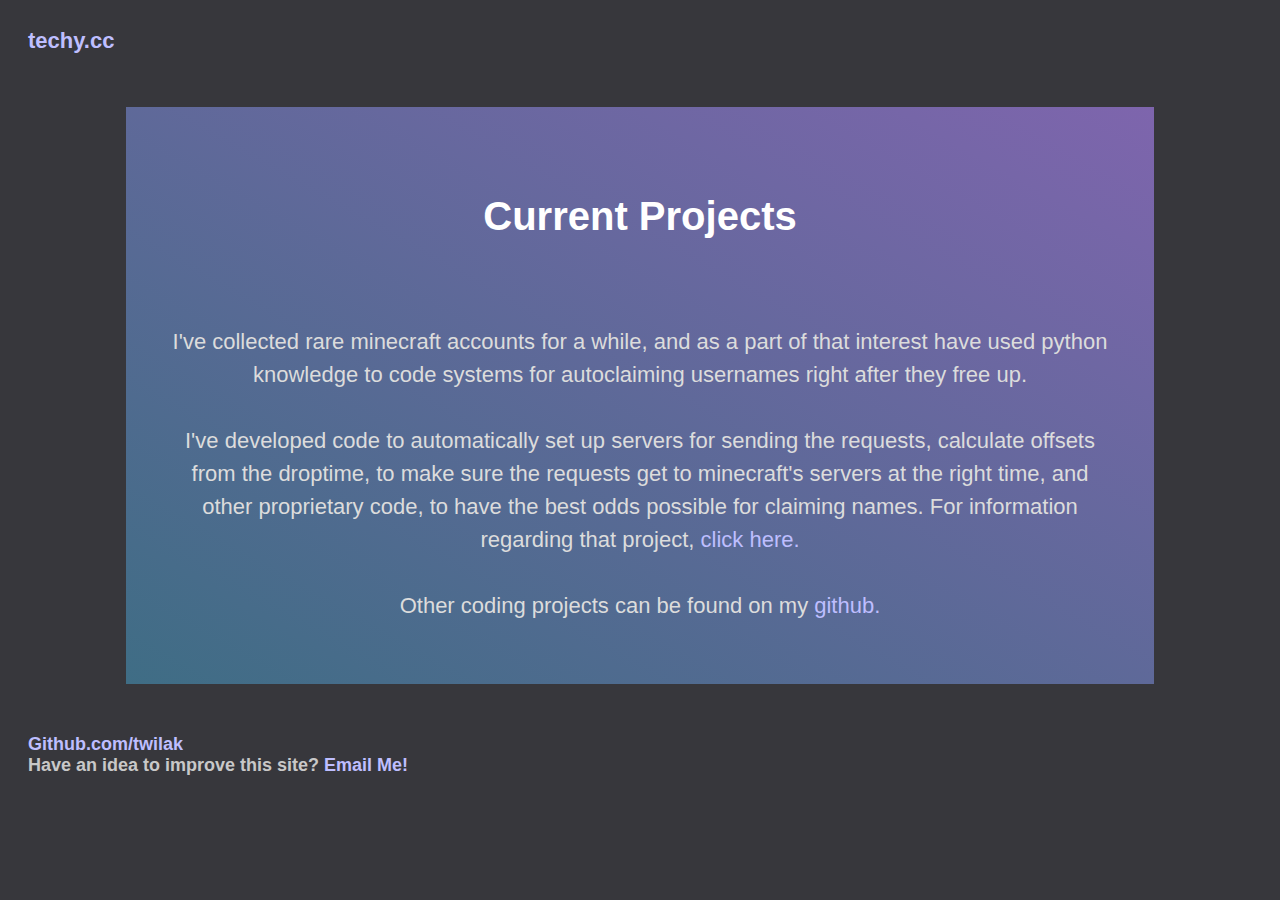
<file: minecraft.html>
<html>

	<head>
		<title>techy.cc</title> <!--set title-->
		<link src="resources/profile.jpg" alt="Profile image"/> <!--set favicon-->
		<!--load css-->
		<link rel="stylesheet" href="styles.css">
	</head>

	<body>
		<h1 style="padding:20;font-size:22px">
			<a alt="home" title:"techy.cc" class="header" href="index.html">
				techy.cc
			</a>
		</h1><br>

		<center>
			<div class="box" style="width:75%;background:linear-gradient(to top right, rgb(63, 109, 133), rgb(126, 101, 173));padding:40px">
				<h1 style="font-size:40px;">
					Current Projects
				</h1><br>
				<p>
					I've collected rare minecraft accounts for a while, and as a part of that interest have used python knowledge to code systems for autoclaiming usernames right after they free up.<br><br>I've developed code to automatically set up servers for sending the requests, calculate offsets from the droptime, to make sure the requests get to minecraft's servers at the right time, and other proprietary code, to have the best odds possible for claiming names. For information regarding that project, <a rel="noreferrer noopener" target="_blank" alt="Ember Sniper" href="https://solo.to/ember">click here.</a><br><br> Other coding projects can be found on my <a rel="noreferrer noopener" target="_blank" alt="Wolf#1452" href="https://www.github.com/twilak">github.</a>
				</p>
			</div>
		</center>

		<!--footer-->
		<br>
		<h1 style="color:rgb(200,200,200);padding:20;font-size:18px">
			<a rel="noreferrer noopener" target="_blank" alt="github" class="header" href="https://github.com/twilak">
				Github.com/twilak
			</a><br>
			Have an idea to improve this site?
			<a href="mailto:Wolf@techy.cc">
				Email Me!
			</a>
		</h1>
	</body>

</html>
</file>
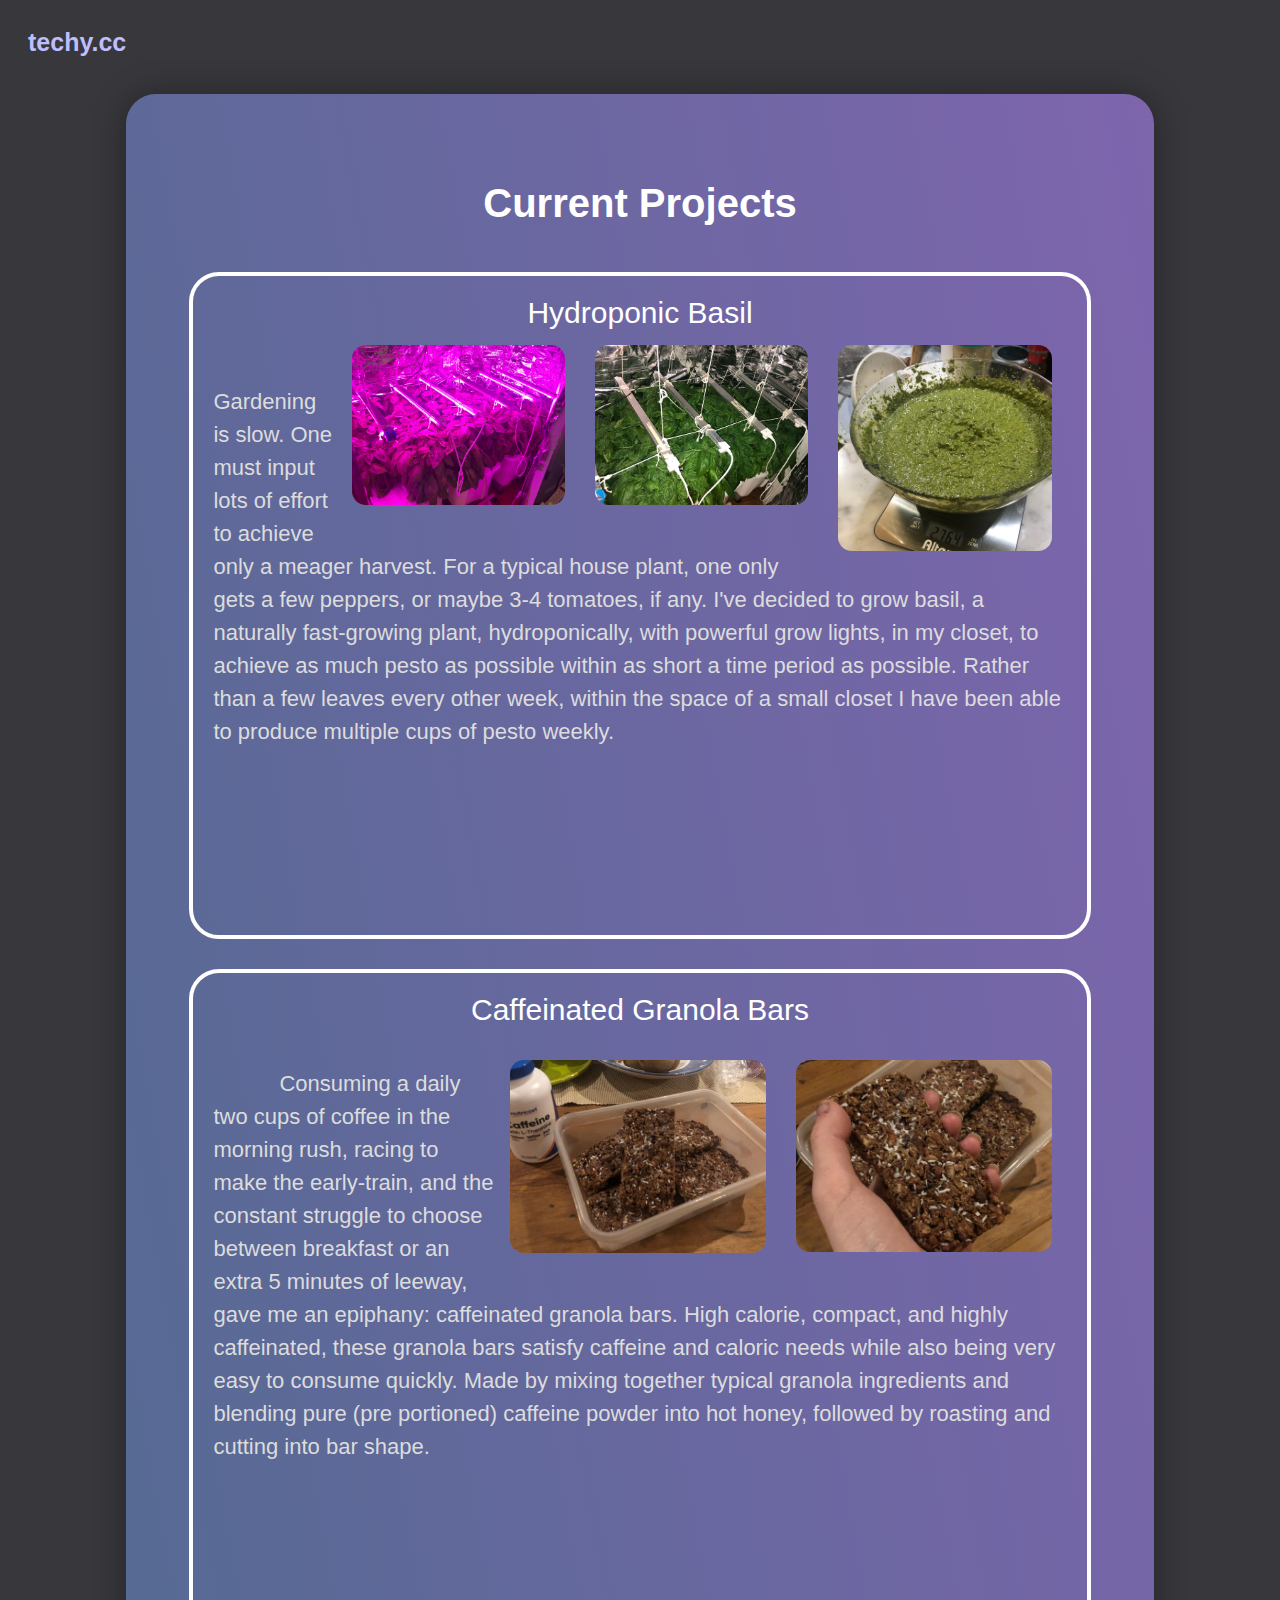
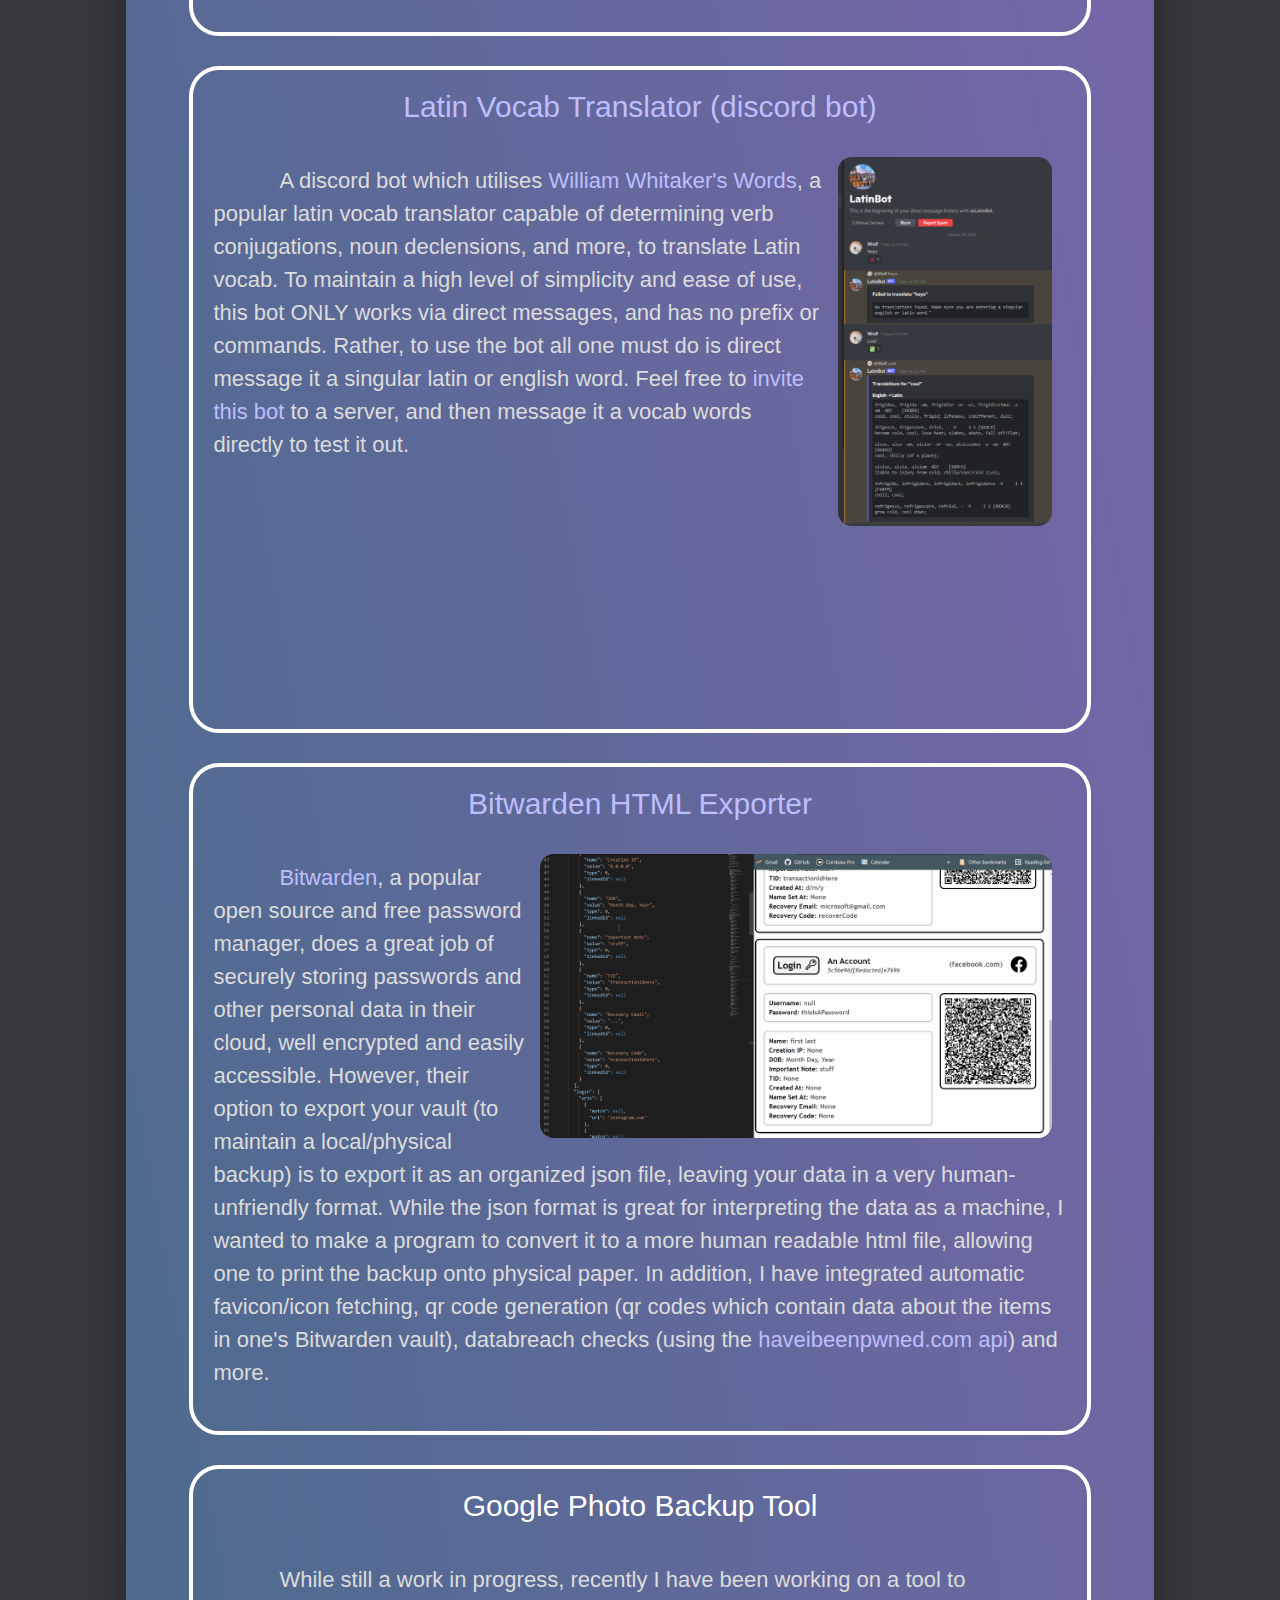
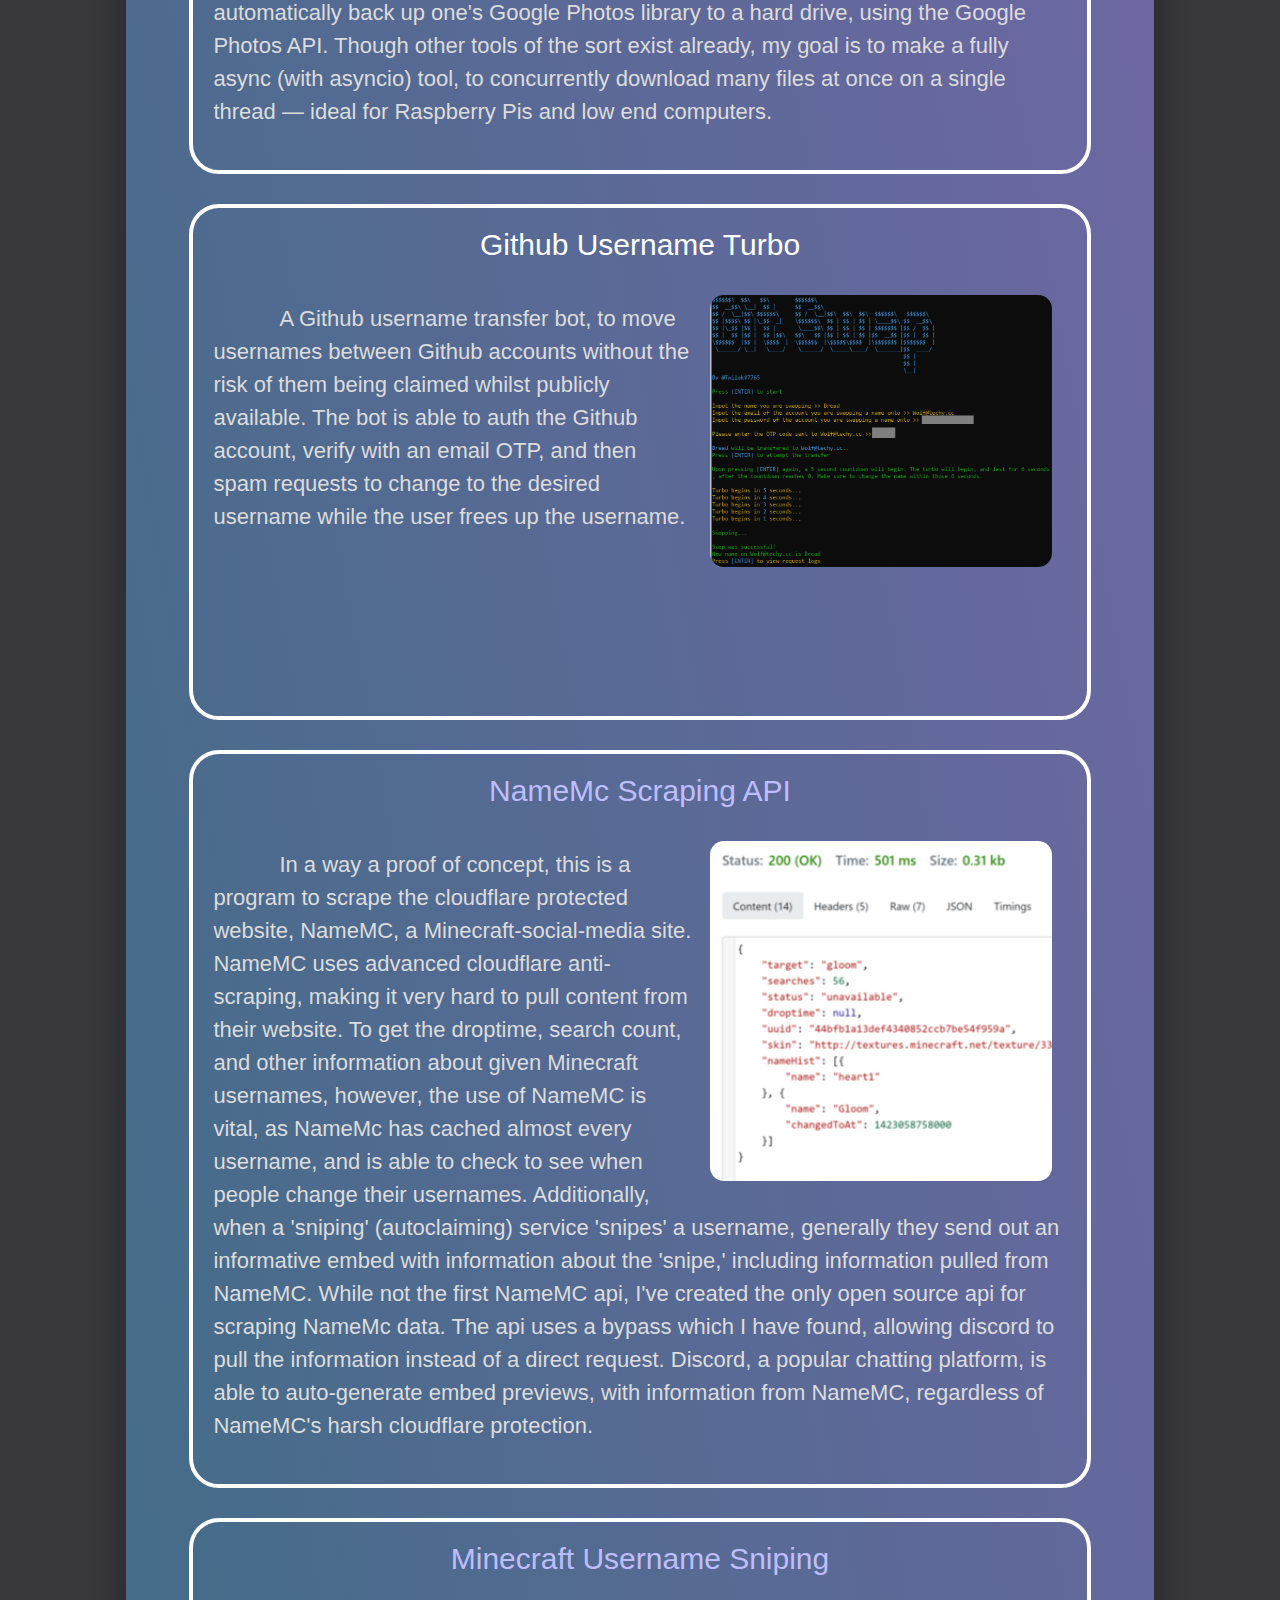
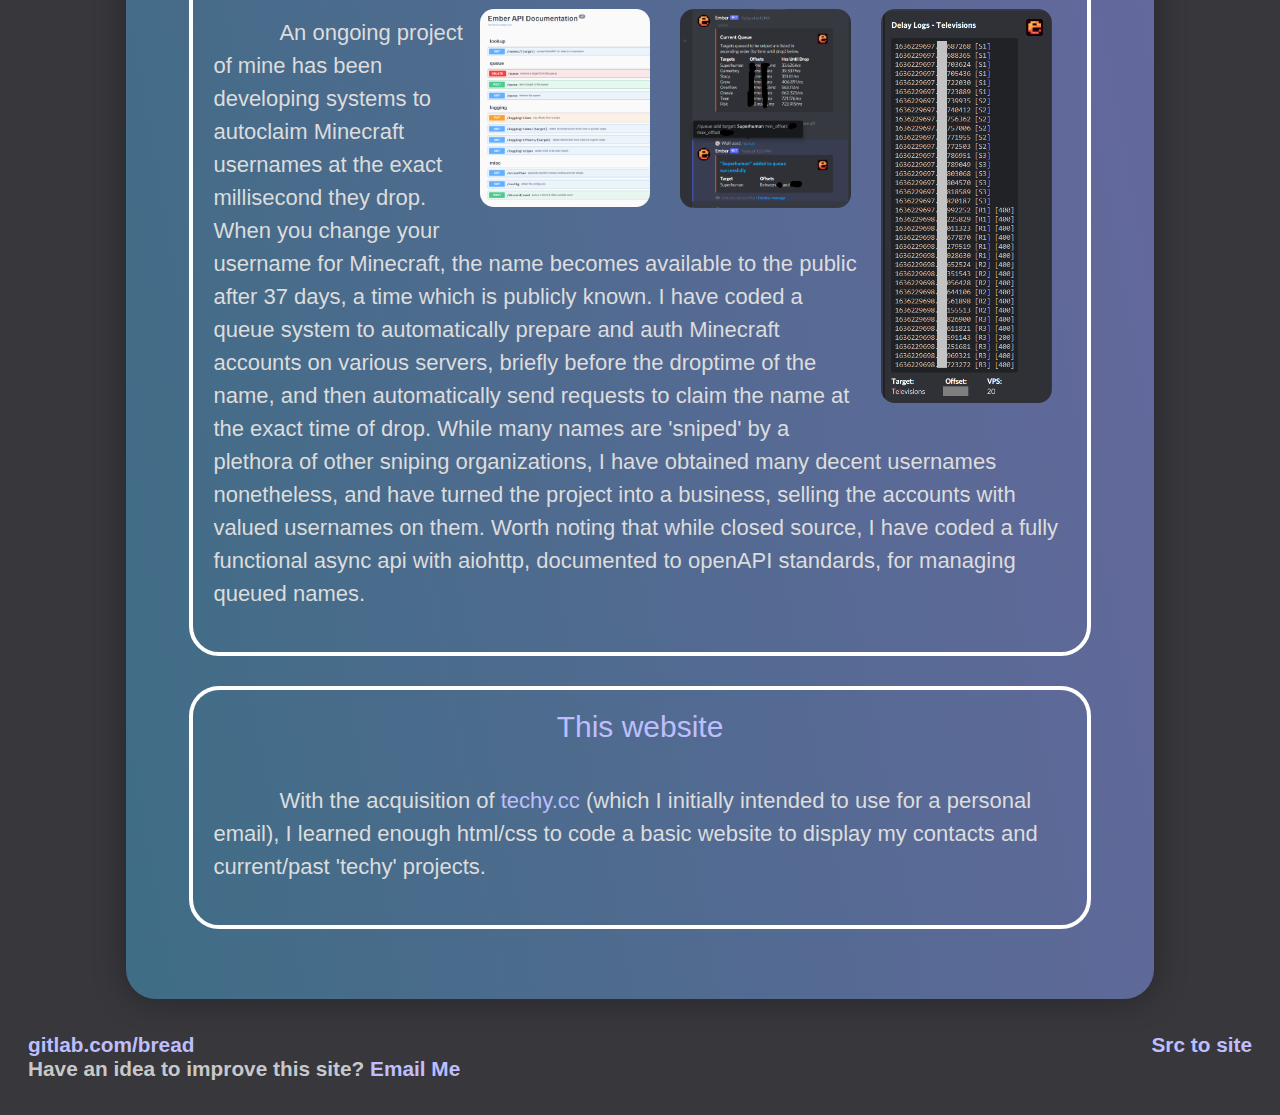
<file: projects.html>
<html>
    <script defer src="header.js"></script>
    <header id="header"></header>
    
	<body>
		<h1>
			<a alt="home" title="techy.cc" class="header" href="index.html">
				techy.cc
			</a>
		</h1>

        <style>
            p {
                text-align: left;
            }
        </style>

        <div style="margin: auto">
            <div class="box" style="width:75%; background:linear-gradient(to top right, rgb(63, 109, 133), rgb(126, 101, 173)); padding:40px">
                <h1 style="font-size:40px;">
                    Current Projects
                </h1>


            
            <div class="project-box" style="min-height: 70%">
                <a style="color:rgb(255,255,255); font-size: 30px;">
                    Hydroponic Basil
                </a>

                <br>

                <a rel="noreferrer noopener" target="_blank" href="resources/projects/hydroPesto.jpg">
                    <img src="resources/projects/hydroPesto.jpg" loading="lazy" class="project-image" style="width: 25%;" alt="large bowl of homemade pesto">
                </a>

                <a rel="noreferrer noopener" target="_blank" href="resources/projects/hydroGreen.jpg">
                    <img src="resources/projects/hydroGreen.jpg" loading="lazy" class="project-image" style="width: 25%;" alt="hydroponic basil in normal lighting">
                </a>

                <a  rel="noreferrer noopener" target="_blank" href="resources/projects/hydroPurple.jpg">
                    <img src="resources/projects/hydroPurple.jpg" loading="lazy" class="project-image" style="width: 25%" alt="hydroponic basil under grow lights">
                </a>

                <p>
                    &emsp;&emsp;&emsp;Gardening is slow. One must input lots of effort to achieve only a meager harvest. For a typical house plant, one only gets a few peppers, or maybe 3-4 tomatoes, if any. I've decided to grow basil, a naturally fast-growing plant, hydroponically, with powerful grow lights, in my closet, to achieve as much pesto as possible within as short a time period as possible. Rather than a few leaves every other week, within the space of a small closet I have been able to produce multiple cups of pesto weekly. 
                </p>
            </div>



            <div class="project-box" style="min-height: 70%">
                <a style="color:rgb(255,255,255); font-size: 30px;">
                    Caffeinated Granola Bars
                </a>

                <br><br>

                <a  rel="noreferrer noopener" target="_blank" href="resources/projects/granola.webp">
                    <img src="resources/projects/granola.webp" loading="lazy" class="project-image" style="width: 30%" alt="caffeinated granola bars in hand">
                </a>

                <a  rel="noreferrer noopener" target="_blank" href="resources/projects/granola2.jpg">
                    <img src="resources/projects/granola2.jpg" loading="lazy" class="project-image" style="width: 30%" alt="caffeinated granola bars in box">
                </a>

                <p>
                    &emsp;&emsp;&emsp;Consuming a daily two cups of coffee in the morning rush, racing to make the early-train, and the constant struggle to choose between breakfast or an extra 5 minutes of leeway, gave me an epiphany: caffeinated granola bars. High calorie, compact, and highly caffeinated, these granola bars  satisfy caffeine and caloric needs while also being very easy to consume quickly. Made by mixing together typical granola ingredients and blending pure (pre portioned) caffeine powder into hot honey, followed by roasting and cutting into bar shape.
                </p>
            </div>



            <div class="project-box" style="min-height: 70%">
                <a href="https://gitlab.com/bread/LatinBot" style="font-size: 30px;">
                    Latin Vocab Translator (discord bot)
                </a>

                <br><br>

                <a  rel="noreferrer noopener" target="_blank" href="resources/projects/latinBot.png">
                    <img src="resources/projects/latinBot.png" loading="lazy" class="project-image" style="width: 25%" alt="latin translator bot">
                </a>

                <p>
                    &emsp;&emsp;&emsp;A discord bot which utilises <a href="https://archives.nd.edu/words.html">William Whitaker's Words</a>, a popular latin vocab translator capable of determining verb conjugations, noun declensions, and more, to translate Latin vocab. To maintain a high level of simplicity and ease of use, this bot ONLY works via direct messages, and has no prefix or commands. Rather, to use the bot all one must do is direct message it a singular latin or english word. Feel free to <a href="https://discord.com/api/oauth2/authorize?client_id=933579084443828228&permissions=2112&scope=bot%20applications.commands">invite this bot</a> to a server, and then message it a vocab words directly to test it out. 
                </p>
            </div>
        


            <div class="project-box">
                <a href="https://gitlab.com/bread/bitwardenBackup" style="font-size: 30px;">
                    Bitwarden HTML Exporter 
                </a>

                <br><br>

                <a  rel="noreferrer noopener" target="_blank" href="resources/projects/bitwardenBackup.gif">
                    <img src="resources/projects/bitwardenBackup.gif" loading="lazy" class="project-image" style="width: 60%" alt="bitwarden json to html export">
                </a>

                <p>
                    &emsp;&emsp;&emsp;<a href="https://bitwarden.com">Bitwarden</a>, a popular open source and free password manager, does a great job of securely storing passwords and other personal data in their cloud, well encrypted and easily accessible. However, their option to export your vault (to maintain a local/physical backup) is to export it as an organized json file, leaving your data in a very human-unfriendly format. While the json format is great for interpreting the data as a machine, I wanted to make a program to convert it to a more human readable html file, allowing one to print the backup onto physical paper. In addition, I have integrated automatic favicon/icon fetching, qr code generation (qr codes which contain data about the items in one's Bitwarden vault), databreach checks (using the <a href="https://haveibeenpwned.com/API/v2">haveibeenpwned.com api</a>) and more.
                </p>
            </div>
        


            <div class="project-box">
                <a style="color:rgb(255,255,255); font-size: 30px;">
                    Google Photo Backup Tool
                </a>

                <br><br>

                <p>
                    &emsp;&emsp;&emsp;While still a work in progress, recently I have been working on a tool to automatically back up one's Google Photos library to a hard drive, using the Google Photos API. Though other tools of the sort exist already, my goal is to make a fully async (with asyncio) tool, to concurrently download many files at once on a single thread — ideal for Raspberry Pis and low end computers. 
                </p>
            </div>
            


            <div class="project-box" style="min-height: 53%">
                <a style="color:rgb(255,255,255); font-size: 30px;">
                    Github Username Turbo
                </a>

                <br><br>

                <a  rel="noreferrer noopener" target="_blank" href="resources/projects/gitswap.png">
                    <img src="resources/projects/gitswap.png" loading="lazy" class="project-image" alt="Github username transfer">
                </a>

                <p>
                    &emsp;&emsp;&emsp;A Github username transfer bot, to move usernames between Github accounts without the risk of them being claimed whilst
                    publicly available. The bot is able to auth the Github account, verify with an email OTP, and then spam requests to change to the
                    desired username while the user frees up the username.
                </p>
            </div>



            <div class="project-box" style="min-height: 65%">
                <a href="https://gitlab.com/bread/MinecraftAPI" style="font-size: 30px;">
                    NameMc Scraping API
                </a>

                <br><br>

                <a  rel="noreferrer noopener" target="_blank" href="resources/projects/nameMc.png">
                    <img src="resources/projects/nameMc.png" loading="lazy" class="project-image" alt="gitlab username transfer">
                </a>

                <p>
                    &emsp;&emsp;&emsp;In a way a proof of concept, this is a program to scrape the cloudflare protected website, NameMC, a Minecraft-social-media site. NameMC uses advanced cloudflare anti-scraping, making it very hard to pull content from their website. To get the droptime, search count, and other information about given Minecraft usernames, however, the use of NameMC is vital, as NameMc has cached almost every username, and is able to check to see when people change their usernames. Additionally, when a 'sniping' (autoclaiming) service 'snipes' a username, generally they send out an informative embed with information about the 'snipe,' including information pulled from NameMC. While not the first NameMC api, I've created the only open source api for scraping NameMc data. The api uses a bypass which I have found, allowing discord to pull the information instead of a direct request. Discord, a popular chatting platform, is able to auto-generate embed previews, with information from NameMC, regardless of NameMC's harsh cloudflare protection.
                </p>
            </div>



            <div class="project-box">
                <a href="https://solo.to/ember" style="font-size: 30px;">
                    Minecraft Username Sniping
                </a>

                <br><br>

                <a  rel="noreferrer noopener" target="_blank" href="resources/projects/emberLog.png">
                    <img src="resources/projects/emberLog.png" loading="lazy" class="project-image" style="width: 20%" alt="ember sniper logs">
                </a>

                <a  rel="noreferrer noopener" target="_blank" href="resources/projects/emberBot.png">
                    <img src="resources/projects/emberBot.png" loading="lazy" class="project-image" style="width: 20%" alt="ember discord bot">
                </a>

                <a  rel="noreferrer noopener" target="_blank" href="resources/projects/emberAPI.png">
                    <img src="resources/projects/emberAPI.png" loading="lazy" class="project-image" style="width: 20%" alt="ember api documentation">
                </a>

                <p>
                    &emsp;&emsp;&emsp;An ongoing project of mine has been developing systems to autoclaim Minecraft usernames at the exact millisecond they drop. When you change your username for Minecraft, the name becomes available to the public after 37 days, a time which is publicly known. I have coded a queue system to automatically prepare and auth Minecraft accounts on various servers, briefly before the droptime of the name, and then automatically send requests to claim the name at the exact time of drop. While many names are 'sniped' by a plethora of other sniping organizations, I have obtained many decent usernames nonetheless, and have turned the project into a business, selling the accounts with valued usernames on them. Worth noting that while closed source, I have coded a fully functional async api with aiohttp, documented to openAPI standards, for managing queued names. 
                </p>
            </div>
            


            <div class="project-box">
                <a href="https://techy.cc" style="font-size: 30px;">
                    This website
                </a>

                <br><br>

                <p>
                    &emsp;&emsp;&emsp;With the acquisition of <a href="https//www.techy.cc">techy.cc</a> (which I initially intended to use for a personal email), I learned enough html/css to code a basic website to display my contacts and current/past 'techy' projects.
                </p>
                
            </div>



        </div>
	</body>

    <script defer src="footer.js"></script>
    <footer id="footer"></footer>
</html>
</file>
<file: styles.css>
body {
	font-family: 'Trebuchet MS', sans-serif;
	background-color: rgb(55, 55, 60);
	color: white;
}

h1 {
    padding: 20;
    font-size: 25px
}

div {
    text-align: center;
    margin: 0 auto;
}

p {
	color: rgb(220,220,220);
	font-size: 22;
	line-height: 1.5;
}

a {
	color: rgb(190,190,255);
	text-decoration: none;
}
a:hover {
	color: rgb(160,160,255);
	text-decoration: underline;
}

footer {
    text-align: left;
}
</file>
